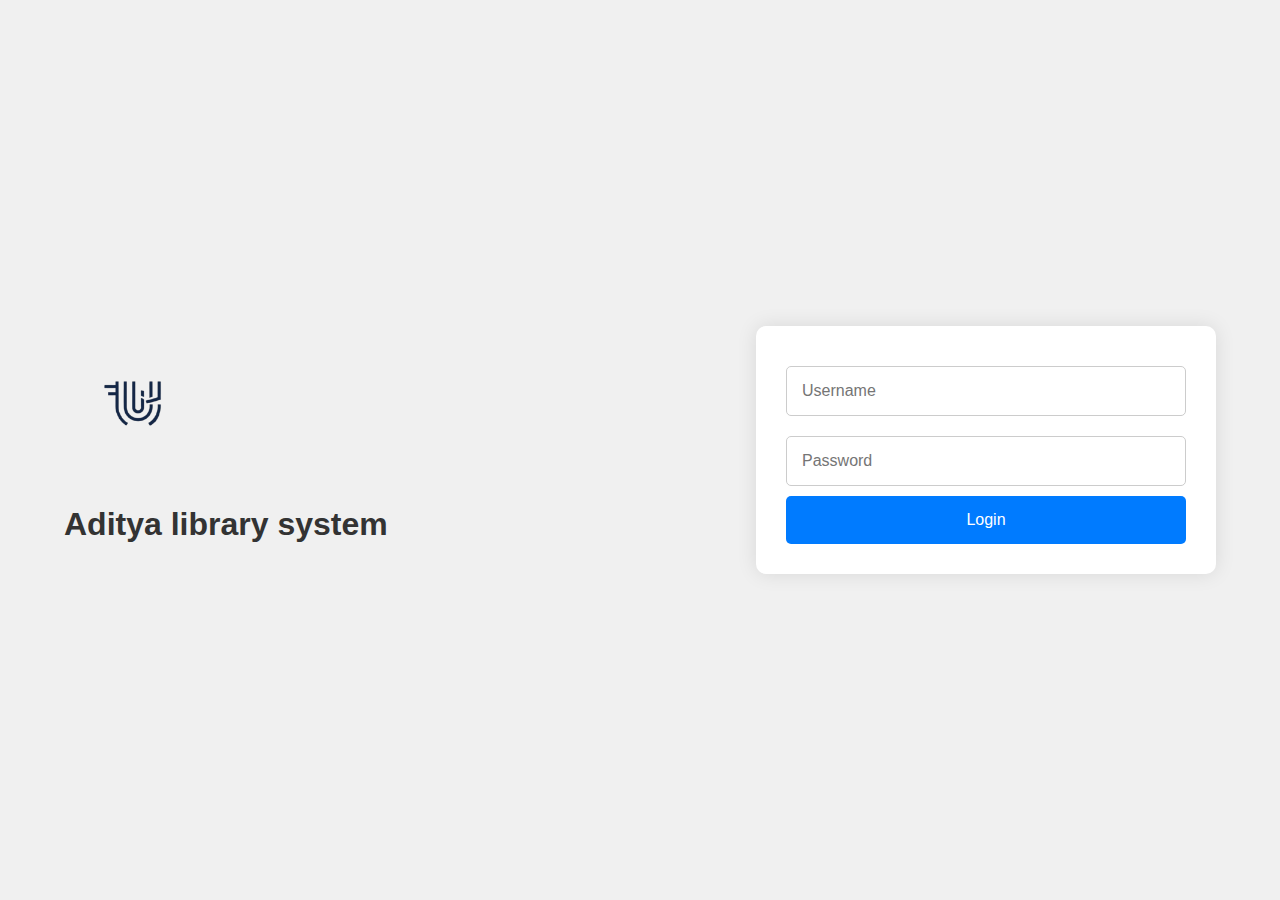
<file: index.html>
<html>
<head>
    <title>Aditya Library</title>
    <meta name="viewport" content="width=device-width, initial-scale=1.0">
    <style>
        body {
            display: flex;
            justify-content: center;
            align-items: center;
            height: 100vh;
            margin: 0;
            font-family: 'Arial', sans-serif;
            background-color: #f0f0f0;
            transition: background-color 0.3s ease;
        }
        .container {
            display: flex;
            flex-direction: column;
            align-items: center;
            width: 90%;
            max-width: 1200px;
            text-align: center;
        }
        .logo-section {
            margin-bottom: 30px;
        }
        .logo-section img {
            width: 150px;
            height: auto;
        }
        .logo-section h1 {
            font-size: 32px;
            font-weight: bold;
            margin-top: 20px;
            color: #333;
        }
        .login-section {
            background-color: white;
            padding: 30px;
            border-radius: 10px;
            box-shadow: 0 0 20px rgba(0, 0, 0, 0.1);
            width: 100%;
            max-width: 400px;
            transition: transform 0.3s ease, box-shadow 0.3s ease;
        }
        .login-section:hover {
            transform: translateY(-10px);
            box-shadow: 0 0 30px rgba(0, 0, 0, 0.2);
        }
        .login-section input {
            width: 100%;
            padding: 15px;
            margin: 10px 0;
            border: 1px solid #ccc;
            border-radius: 5px;
            font-size: 16px;
        }
        .login-section button {
            width: 100%;
            padding: 15px;
            background-color: #007bff;
            color: white;
            border: none;
            border-radius: 5px;
            font-size: 16px;
            cursor: pointer;
            transition: background-color 0.3s ease;
        }
        .login-section button:hover {
            background-color: #0056b3;
        }
        @media (min-width: 768px) {
            .container {
                flex-direction: row;
                justify-content: space-between;
            }
            .logo-section {
                text-align: left;
                margin-bottom: 0;
            }
            .login-section {
                text-align: left;
            }
        }
        .dimmed {
            background-color: rgba(0, 0, 0, 0.5);
        }
    </style>
</head>
<body>
    <div class="container">
        <div class="logo-section">
            <img src="home.png" alt="Library logo">
            <h1>Aditya library system</h1>
        </div>
        <div class="login-section">
            <input type="text" id="username" placeholder="Username" onfocus="dimBackground()" onblur="restoreBackground()">
            <input type="password" id="password" placeholder="Password" onfocus="dimBackground()" onblur="restoreBackground()">
            <button onclick="validateLogin()">Login</button>
        </div>
    </div>
    <script>
        function dimBackground() {
            document.body.classList.add('dimmed');
        }
        function restoreBackground() {
            document.body.classList.remove('dimmed');
        }
        function validateLogin() {
            var username = document.getElementById('username').value;
            var password = document.getElementById('password').value;
            if (username === 'aditya' && password === 'mymail') {
                window.location.href = 'control.html';
            } else {
                alert('salah jing password nya.. danta apa danta');
            }
        }
    </script>
</body>
</html>
</file>
